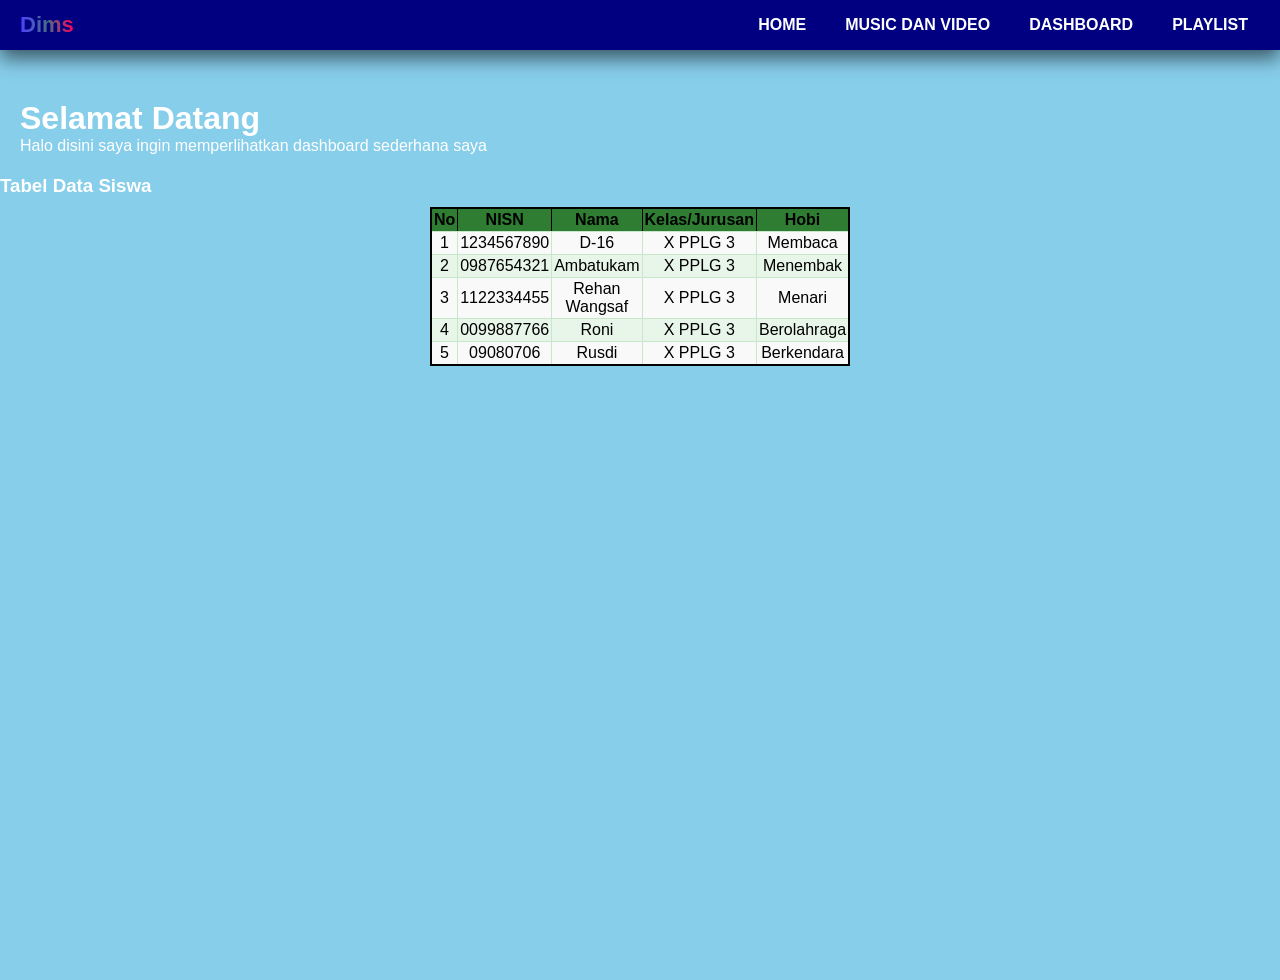
<file: index.html>
<!DOCTYPE html>
<html lang="en">
<head>
  <meta charset="UTF-8">
  <meta name="viewport" content="width=device-width, initial-scale=1.0">
  <meta http-equiv="X-UA-Compatible" content="ie=edge">
  <title>Dims duks</title>
  <link rel="stylesheet" href="navi.css">
</head>
<body>
  <div class="navigation">
  <h1>Dims</h1>

  <!-- Tombol ☰ -->
  <div class="menu-toggle" id="menu-toggle">☰</div>

  <ul id="menu">
    <li><a href="navi.html" class="active">Home</a></li>
    <li><a href="navi2.html">music dan video</a></li>
    <li><a href="index.html">dashboard</a></li>
    <li><a href="playlist.html">playlist</a></li>
  </ul>
</div>
<div class="content">
  <h1>Selamat Datang</h1>
  <p>Halo disini saya ingin memperlihatkan dashboard sederhana saya</p>
</div>
  
    <h3>Tabel Data Siswa</h3>
  <table border="10" width="100%" height="80">
    <tr>
      <th>No</th>
      <th>NISN</th>
      <th>Nama</th>
      <th>Kelas/Jurusan</th>
      <th>Hobi</th>
    </tr>
    <tr>
      <td>1</td>
      <td>1234567890</td>
      <td>D-16</td>
      <td>X PPLG 3</td>
      <td>Membaca</td>
    </tr>
    <tr>
      <td>2</td>
      <td>0987654321</td>
      <td>Ambatukam</td>
      <td>X PPLG 3</td>
      <td>Menembak</td>
    </tr>
    <tr>
      <td>3</td>
      <td>1122334455</td>
      <td>Rehan Wangsaf</td>
      <td>X PPLG 3</td>
      <td>Menari</td>
    </tr>
    <tr>
      <td>4</td>
      <td>0099887766</td>
      <td>Roni</td>
      <td>X PPLG 3</td>
      <td>Berolahraga</td>
    </tr>
    <tr>
      <td>5</td>
      <td>09080706</td>
      <td>Rusdi</td>
      <td>X PPLG 3</td>
      <td>Berkendara</td>
    </tr>
  </table>
<script>
  const toggle = document.getElementById("menu-toggle");
  const menu = document.getElementById("menu");

  toggle.addEventListener("click", () => {
    menu.classList.toggle("active");
  });
</script>
</body>
</html>
</file>
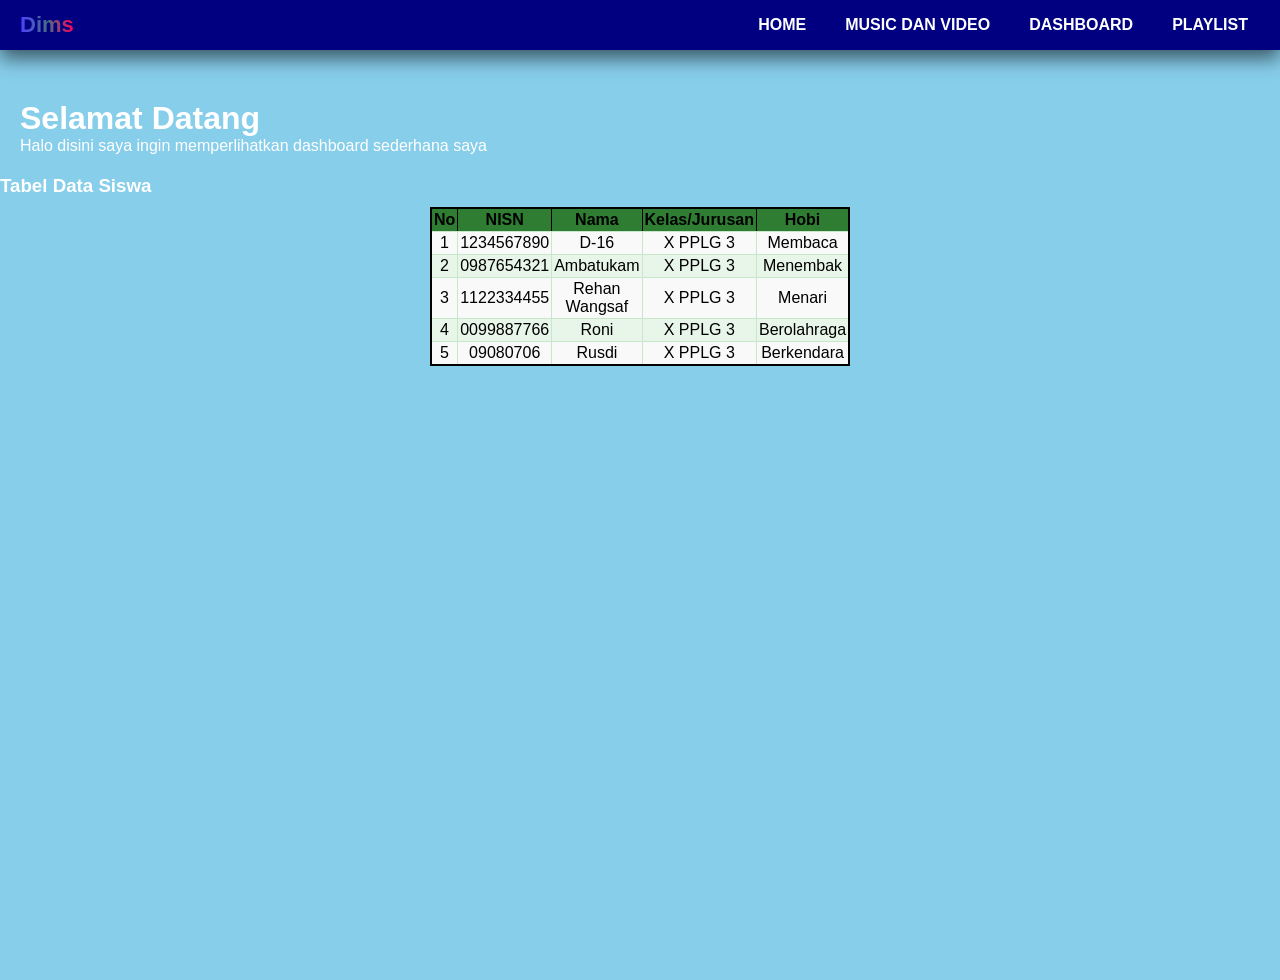
<file: dshbrd.html>
<!DOCTYPE html>
<html lang="en">
<head>
  <meta charset="UTF-8">
  <meta name="viewport" content="width=device-width, initial-scale=1.0">
  <meta http-equiv="X-UA-Compatible" content="ie=edge">
  <title>Dims duks</title>
  <link rel="stylesheet" href="navi.css">
</head>
<body>
  <div class="navigation">
  <h1>Dims</h1>

  <!-- Tombol ☰ -->
  <div class="menu-toggle" id="menu-toggle">☰</div>

  <ul id="menu">
    <li><a href="navi.html" class="active">Home</a></li>
    <li><a href="navi2.html">music dan video</a></li>
    <li><a href="dshbrd.html">dashboard</a></li>
    <li><a href="playlist.html">playlist</a></li>
  </ul>
</div>
<div class="content">
  <h1>Selamat Datang</h1>
  <p>Halo disini saya ingin memperlihatkan dashboard sederhana saya</p>
</div>
  
    <h3>Tabel Data Siswa</h3>
  <table border="10" width="100%" height="80">
    <tr>
      <th>No</th>
      <th>NISN</th>
      <th>Nama</th>
      <th>Kelas/Jurusan</th>
      <th>Hobi</th>
    </tr>
    <tr>
      <td>1</td>
      <td>1234567890</td>
      <td>D-16</td>
      <td>X PPLG 3</td>
      <td>Membaca</td>
    </tr>
    <tr>
      <td>2</td>
      <td>0987654321</td>
      <td>Ambatukam</td>
      <td>X PPLG 3</td>
      <td>Menembak</td>
    </tr>
    <tr>
      <td>3</td>
      <td>1122334455</td>
      <td>Rehan Wangsaf</td>
      <td>X PPLG 3</td>
      <td>Menari</td>
    </tr>
    <tr>
      <td>4</td>
      <td>0099887766</td>
      <td>Roni</td>
      <td>X PPLG 3</td>
      <td>Berolahraga</td>
    </tr>
    <tr>
      <td>5</td>
      <td>09080706</td>
      <td>Rusdi</td>
      <td>X PPLG 3</td>
      <td>Berkendara</td>
    </tr>
  </table>
<script>
  const toggle = document.getElementById("menu-toggle");
  const menu = document.getElementById("menu");

  toggle.addEventListener("click", () => {
    menu.classList.toggle("active");
  });
</script>
</body>
</html>
</file>
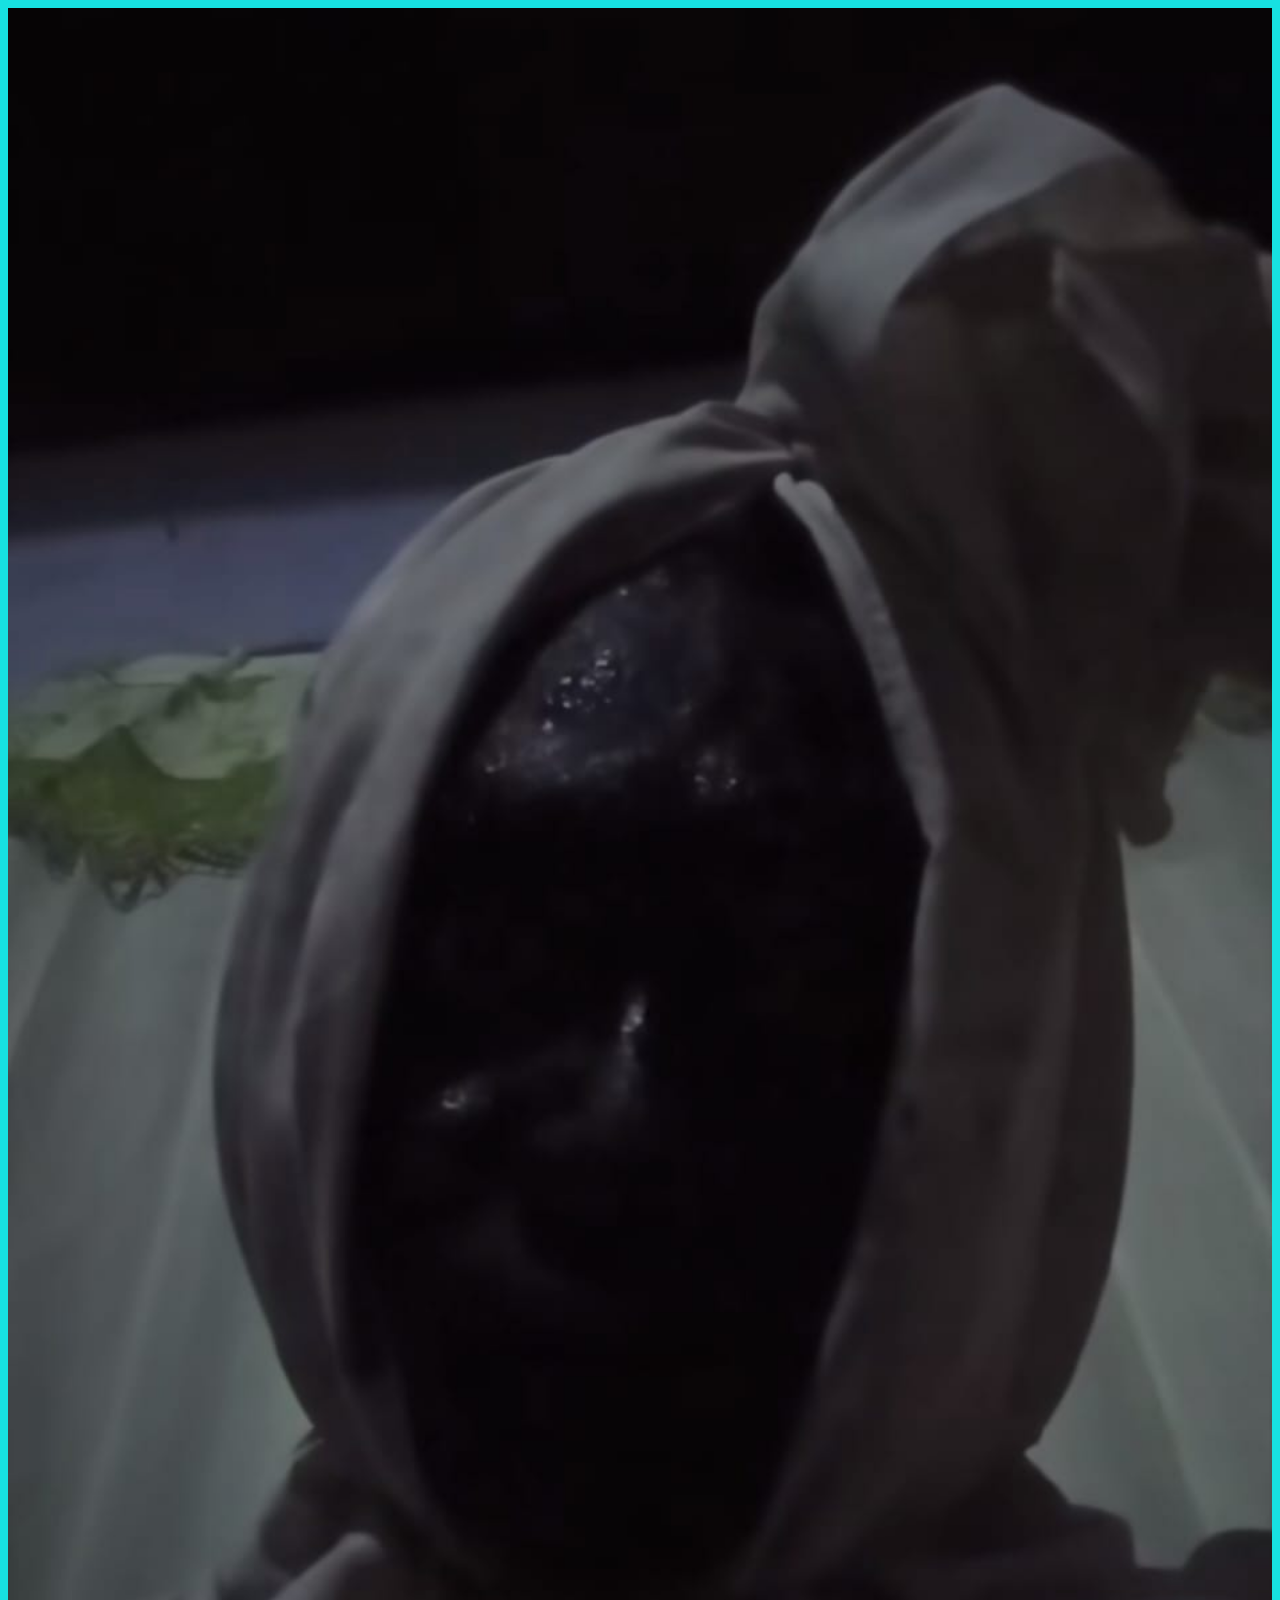
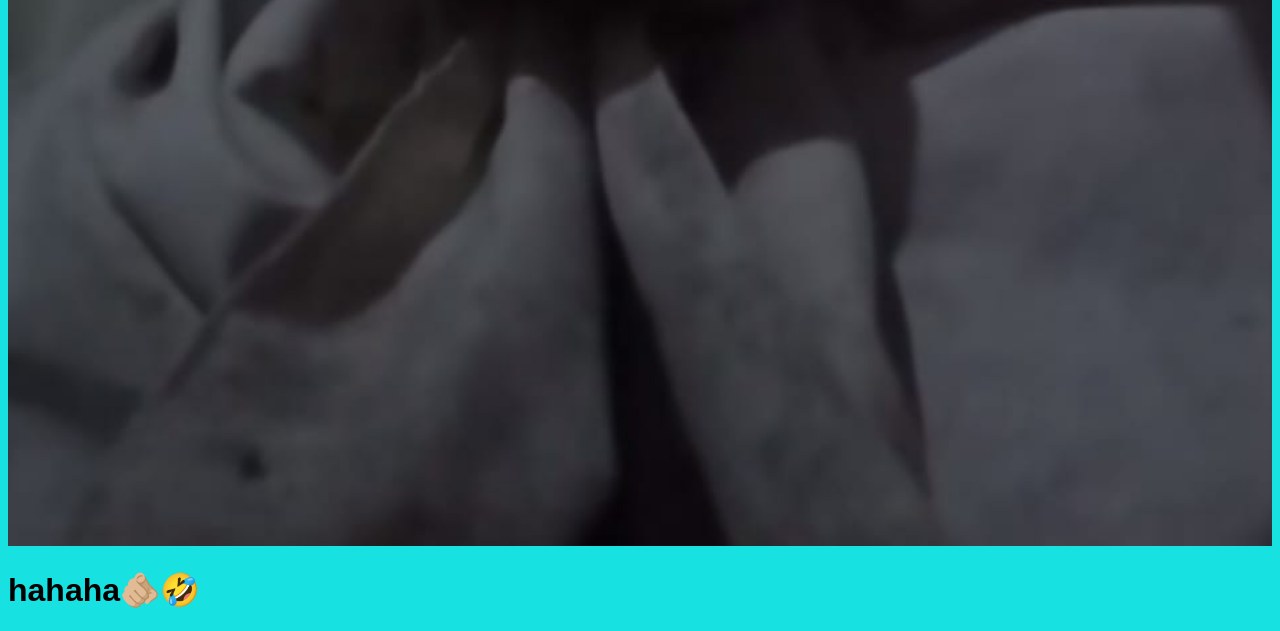
<file: jumpscares.html>
<!DOCTYPE html>
<html lang="en">
<head>
  <meta charset="UTF-8">
  <meta name="viewport" content="width=device-width, initial-scale=1.0">
  <meta http-equiv="X-UA-Compatible" content="ie=edge">
  <title>Dims duks</title>
   <style>
 body { font-family: Arial, sans-serif;
  background: #17E1E1;
 }
 </style>
</head>
<body>
 <img src="pocong.jpg" alt="gambar" width="100%" height="100%">
 <div class="content">
   <h1>hahaha🫵🏼🤣</h1>
 </div>
</body>
</html>
</file>
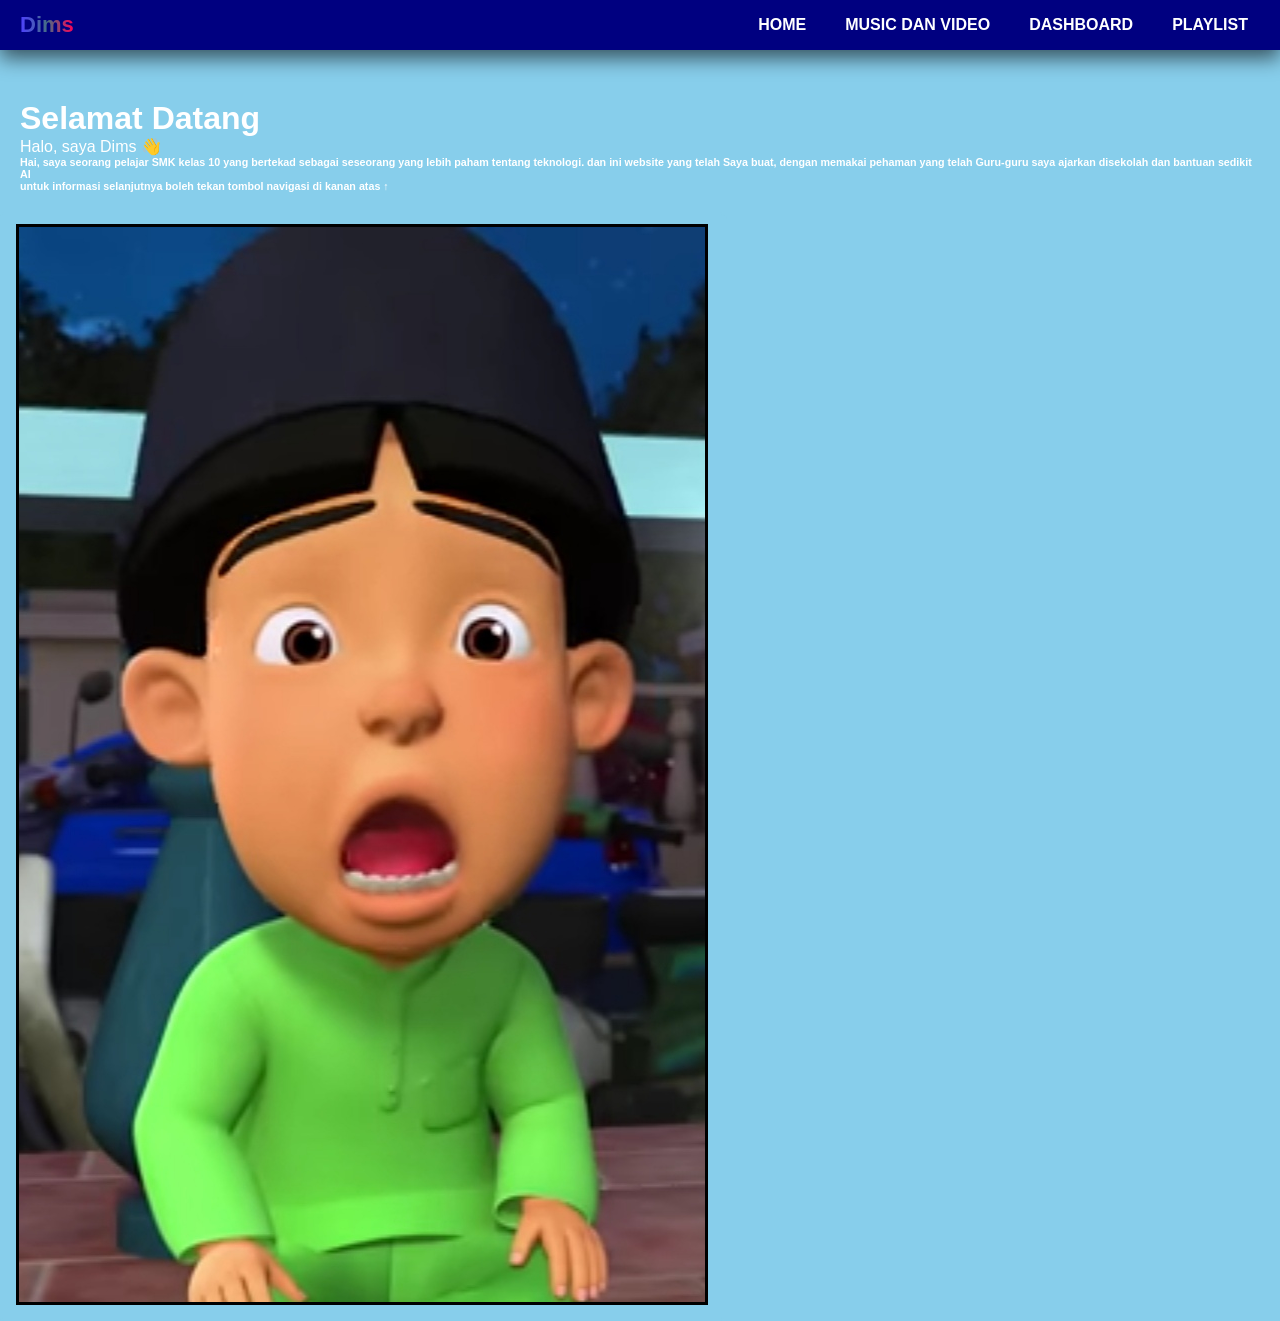
<file: navi.html>
<!DOCTYPE html>
<html lang="en">
<head>
  <meta charset="UTF-8">
  <meta name="viewport" content="width=device-width, initial-scale=1.0">
  <meta http-equiv="X-UA-Compatible" content="ie=edge">
  <title>Dims duks</title>
  <link rel="stylesheet" href="navi.css">
</head>
<body>
  <div class="navigation">
  <h1>Dims</h1>

  <!-- Tombol ☰ -->
  <div class="menu-toggle" id="menu-toggle">☰</div>

  <ul id="menu">
    <li><a href="navi.html" class="active">Home</a></li>
    <li><a href="navi2.html">music dan video</a></li>
    <li><a href="index.html">dashboard</a></li>
    <li><a href="playlist.html">playlist</a></li>
  </ul>
</div>
<div class="content">
  <h1>Selamat Datang</h1>
  <p>Halo, saya Dims 👋</p>
  <h6>Hai, saya seorang pelajar SMK kelas 10 yang bertekad sebagai seseorang yang lebih paham tentang teknologi. dan ini website yang telah Saya buat, dengan memakai pehaman yang telah Guru-guru saya ajarkan disekolah dan bantuan sedikit AI</h6>
  <h6>untuk informasi selanjutnya boleh tekan tombol navigasi di kanan atas ↑</h6>
  </div>
  
  <a href="jumpscares.html" target="_blank" class="btn"><img src="mail.png" width="100%" height="100%"/></a>

  
<script>
  const toggle = document.getElementById("menu-toggle");
  const menu = document.getElementById("menu");

  toggle.addEventListener("click", () => {
    menu.classList.toggle("active");
  });
</script>
</body>
</html>
</file>
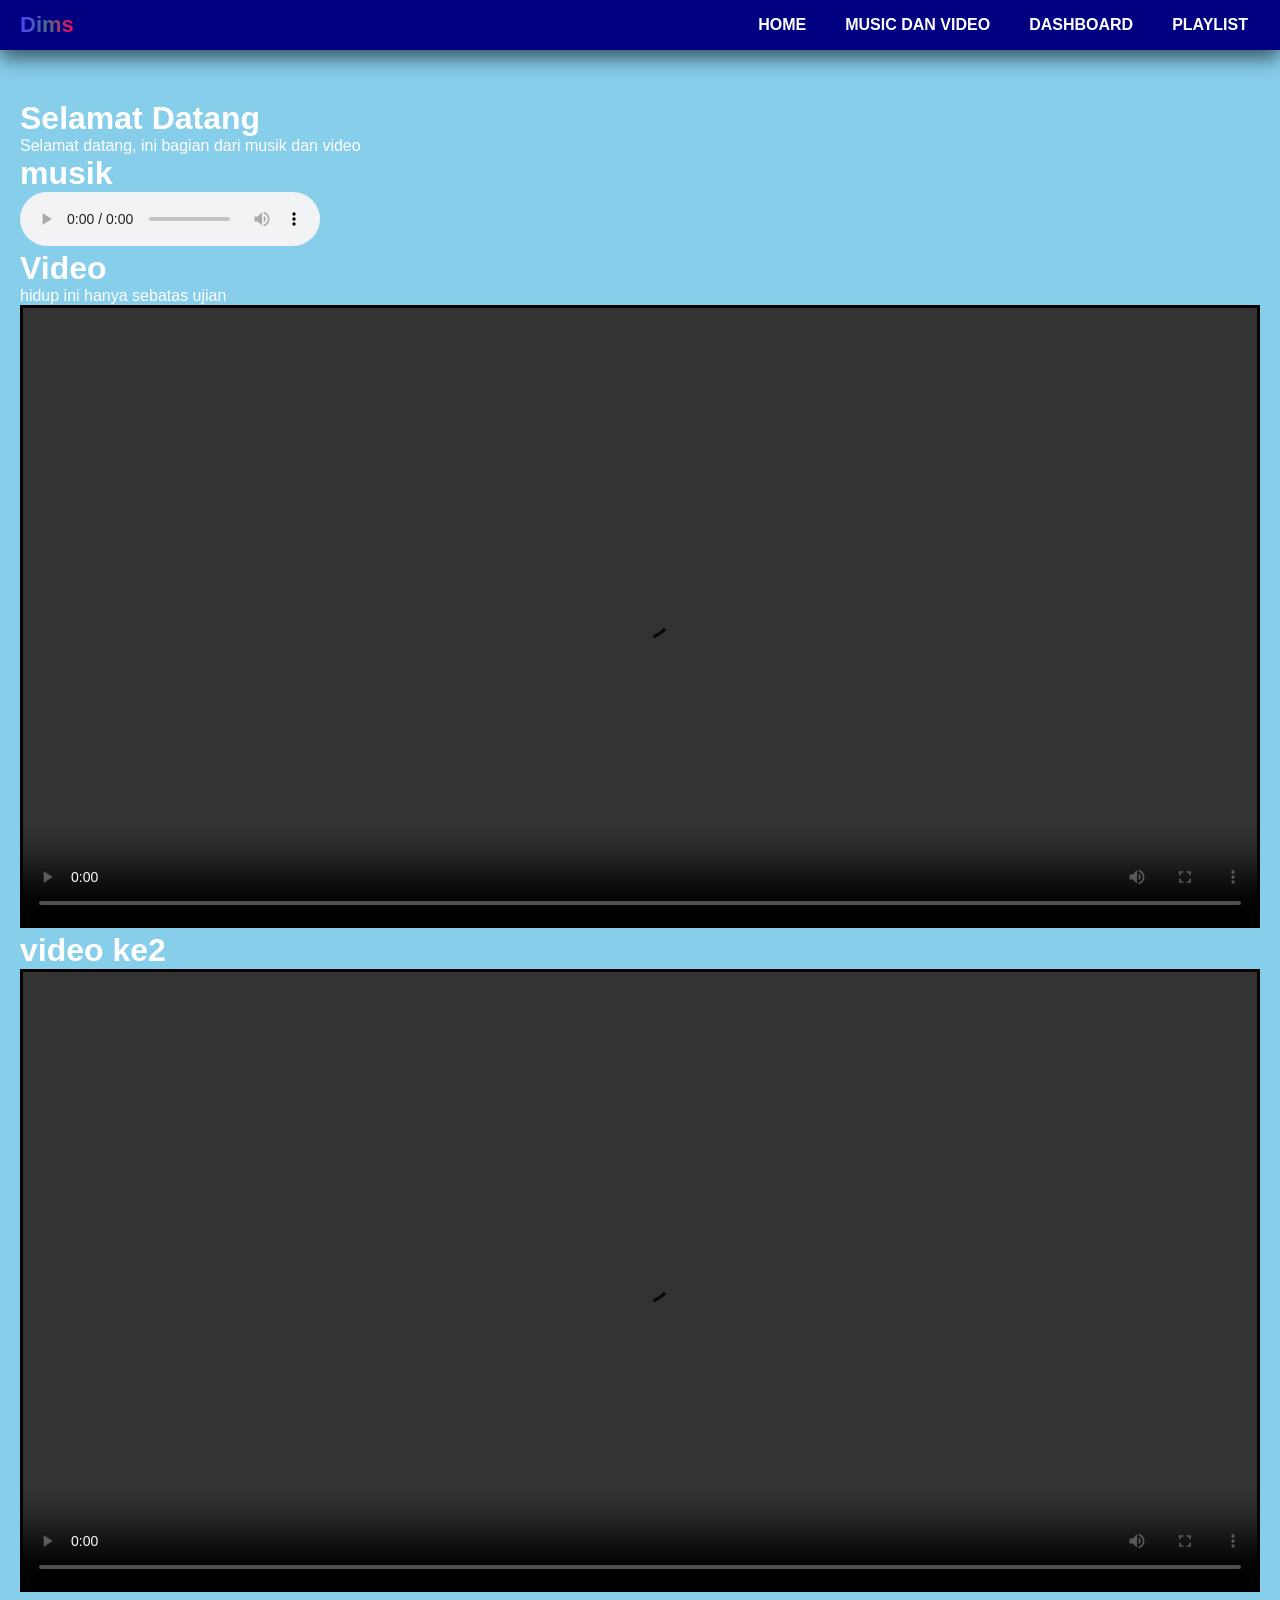
<file: navi2.html>
<!DOCTYPE html>
<html lang="en">
<head>
  <meta charset="UTF-8">
  <meta name="viewport" content="width=device-width, initial-scale=1.0">
  <title>Dims duks</title>
  <link rel="stylesheet" href="navi.css">
</head>
<body>

  <!-- NAVBAR -->
  <div class="navigation">
    <h1>Dims</h1>

    <div class="menu-toggle" id="menu-toggle">☰</div>

    <ul id="menu">
      <li><a href="navi.html" class="active">Home</a></li>
      <li><a href="navi2.html">Music dan Video</a></li>
      <li><a href="index.html">Dashboard</a></li>
      <li><a href="playlist.html">Playlist</a></li>
    </ul>
  </div>

  <!-- CONTENT -->
  <div class="content">
    <h1>Selamat Datang</h1>
    <p>Selamat datang, ini bagian dari musik dan video</p>
    
   <h1>musik</h1>  
 <audio src="pahina.mp3" controls autoplay></audio>    <h1>Video</h1>  
  <p>hidup ini hanya sebatas ujian</p>  
  <video src="life.mp4" width="100%" autoplay controls loop>
    
  </video>    <h1>video ke2</h1>  
    <video src="personality.mp4" width="100%" autoplay controls loop></video>


  <script>
    const toggle = document.getElementById("menu-toggle");
    const menu = document.getElementById("menu");

    toggle.addEventListener("click", () => {
      menu.classList.toggle("active");
    });
  </script>
</body>
</html>
</file>
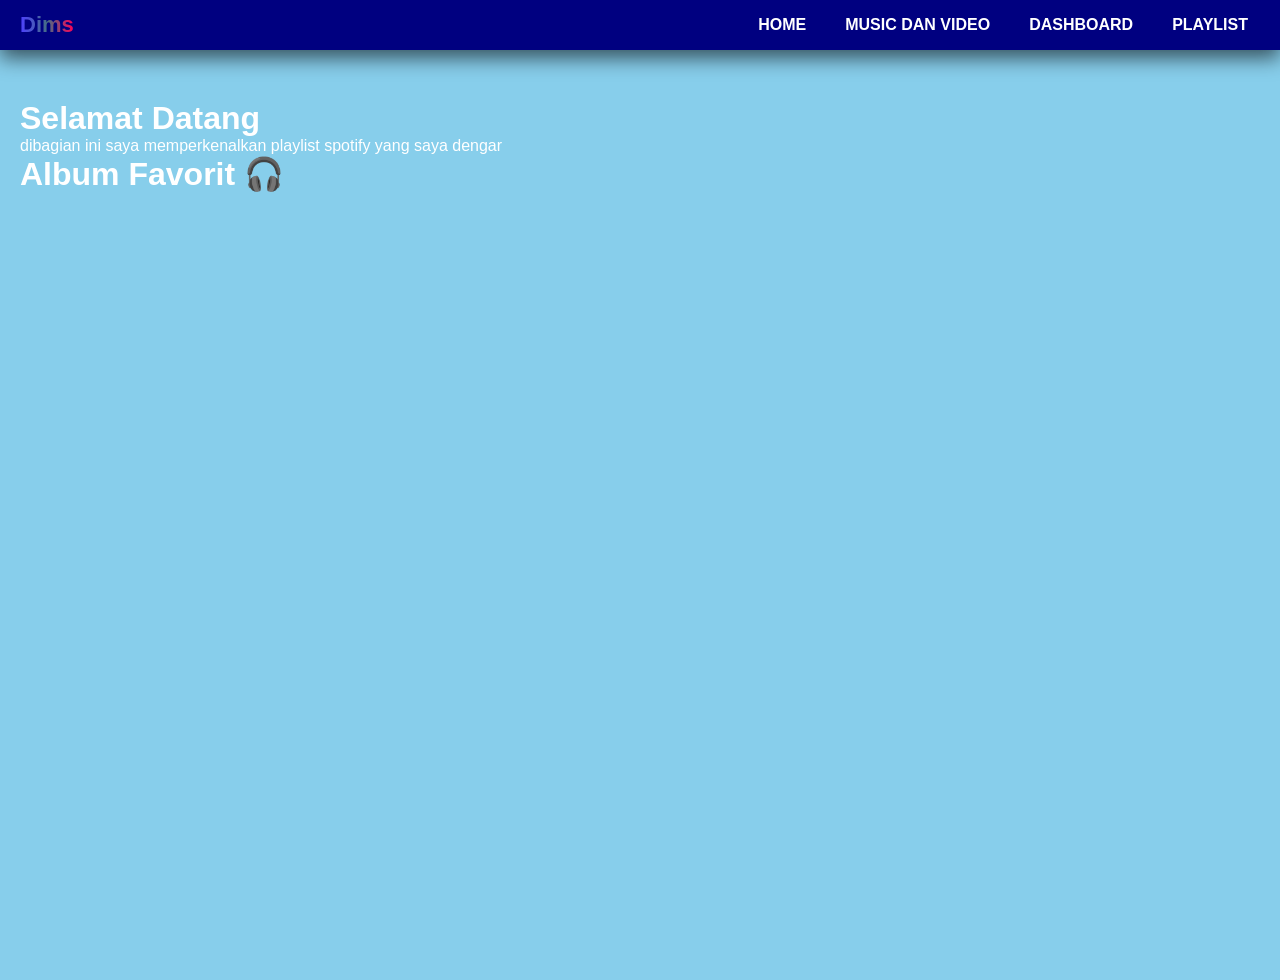
<file: playlist.html>
<!DOCTYPE html>
<html lang="en">
<head>
  <meta charset="UTF-8">
  <meta name="viewport" content="width=device-width, initial-scale=1.0">
  <meta http-equiv="X-UA-Compatible" content="ie=edge">
  <title>Dims duks</title>
  <link rel="stylesheet" href="navi.css">
</head>
<body>
  <div class="navigation">
  <h1>Dims</h1>

  <!-- Tombol ☰ -->
  <div class="menu-toggle" id="menu-toggle">☰</div>

  <ul id="menu">
    <li><a href="navi.html" class="active">Home</a></li>
    <li><a href="navi2.html">music dan video</a></li>
        <li><a href="dshbrd.html">dashboard</a></li>
    <li><a href="playlist.html">playlist</a></li>
  </ul>
</div>
<div class="content">
  <h1>Selamat Datang</h1>
  <p>dibagian ini saya memperkenalkan playlist spotify yang saya dengar</p>
    <h1>Album Favorit 🎧</h1>
</div>

  <div class="spotify">
    <iframe 
      src="https://open.spotify.com/embed/album/0FZK97MXMm5mUQ8mtudjuK"
      allow="autoplay; clipboard-write; encrypted-media; fullscreen; picture-in-picture">
    </iframe>
  </div>
<script>
  const toggle = document.getElementById("menu-toggle");
  const menu = document.getElementById("menu");

  toggle.addEventListener("click", () => {
    menu.classList.toggle("active");
  });
</script>
</body>
</html>
</file>
<file: navi.css>
/* RESET */
* {
  margin: 0;
  padding: 0;
  box-sizing: border-box;
}

/* BODY (BACKGROUND GELAP) */body {
  font-family: Arial, sans-serif;
  background-color: skyblue; /* coba ganti warna di sini */
  color: white;
  min-height: 100vh;
}

.content, .music, .video {
  background: transparent;
}

/* NAVBAR */
.navigation {
  position: fixed;
  top: 0;
  left: 0;
  width: 100%;
  background: navy;
  box-shadow: 0px 8px 20px rgba(0, 0, 0, 0.6);

  display: flex;
  justify-content: space-between;
  align-items: center;

  padding: 12px 20px;
  z-index: 1000;
}

/* JUDUL */
.navigation h1 {
  font-size: 22px;

  background: linear-gradient(
    90deg,
    #4d40ff,
    #466e85,
    #ff0055
  );
  -webkit-background-clip: text;
  -webkit-text-fill-color: transparent;
}

/* MENU */
.navigation ul {
  display: flex;
  gap: 15px;
  list-style: none;
}

/* LINK */
.navigation ul li a {
  text-decoration: none;
  color: #ffffff;
  font-weight: bold;
  text-transform: uppercase;

  padding: 8px 12px;
  border-radius: 6px;
  transition: 0.3s;
}

/* HOVER */
.navigation ul li a:hover {
  background: #4d79ff;
  color: #000;
}

/* HAMBURGER */
.menu-toggle {
  display: none;
  font-size: 28px;
  color: white;
  cursor: pointer;
}

/* CONTENT */
.content {
  margin-top: 80px;
  padding: 20px;
}

/* ========================= */
/* 📱 RESPONSIVE */
/* ========================= */
@media (max-width: 768px) {

  .menu-toggle {
    display: block;
  }

  /* MENU HP */
  .navigation ul {
    position: absolute;
    top: 60px;
    left: 0;
    width: 100%;
    background: #111133;
    flex-direction: column;
    display: none;
  }

  /* AKTIF */
  .navigation ul.active {
    display: flex;
    animation: slideDown 0.3s ease;
  }

  .navigation ul li {
    text-align: center;
  }

  .navigation ul li a {
    display: block;
    padding: 15px;
    border-bottom: 1px solid rgba(255,255,255,0.1);
  }
}

/* ANIMASI */
@keyframes slideDown {
  from {
    opacity: 0;
    transform: translateY(-10px);
  }
  to {
    opacity: 1;
    transform: translateY(0);
  }
}
img, video {
  border: 3px solid black;
}

table {
      color: black;
      width: 100px;
      margin: 10px auto;
      border-collapse: collapse;
    }

    th {
      background-color: #2e7d32;
      color: black;
      padding: 12px;
      text-align: center;
    }

    td {
      padding: 10px;
      text-align: center;
      border: 1px solid #c8e6c9;
    }

    tr:nth-child(even) {
      background-color: #f9f9f9;
    }

    tr:nth-child(odd) {
      background-color: #e8f5e9;
    }
   tr:hover {
     background-color: green;
   }
table {  
     width: 100px;      /* tabel penuh */  
     border: 2px solid black;  
     border-collapse: collapse;  
  }  
  th, td {  
     padding: 2px;    /* jarak isi tabel */  
     text-align: center;  
  }

a.btn {
  padding: 10px 14px;
  background-color: skyblue;
  border-radius: 4px;
  border: 2px solid skyblue;
  box-shadow: 3px 3px  skyblue;
  text-decoration: none;
  color:  skyblue;
  display: inline-block;
}

a.btn:hover {
  box-shadow: 0 0 black;
  transform: translate(3px, 3px);
  transition: all 200ms ease;
}

.spotify {
      max-width: 600px;
      margin: auto;
      border-radius: 12px;
      overflow: hidden;
    }

    iframe {
      width: 100%;
      height: 380px;
      border: none;
      border-radius: 12px;
    }
</file>
